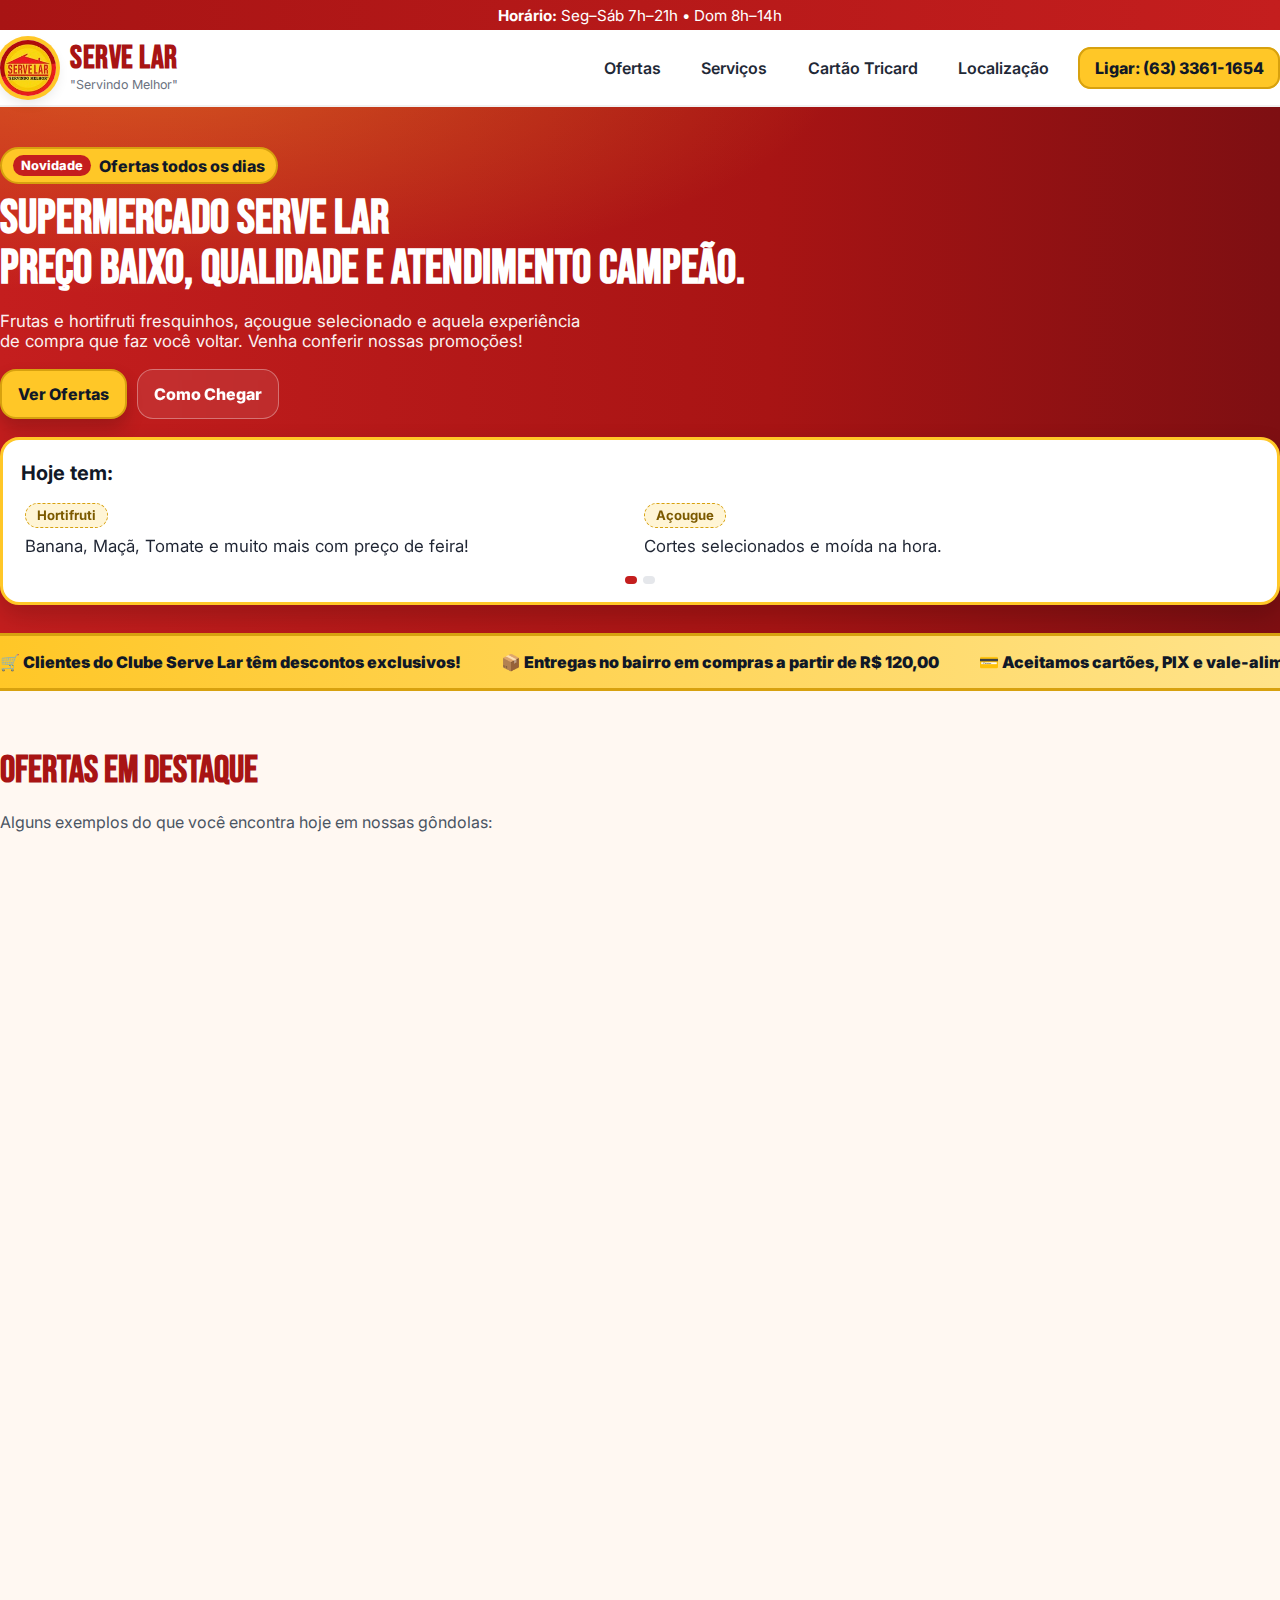
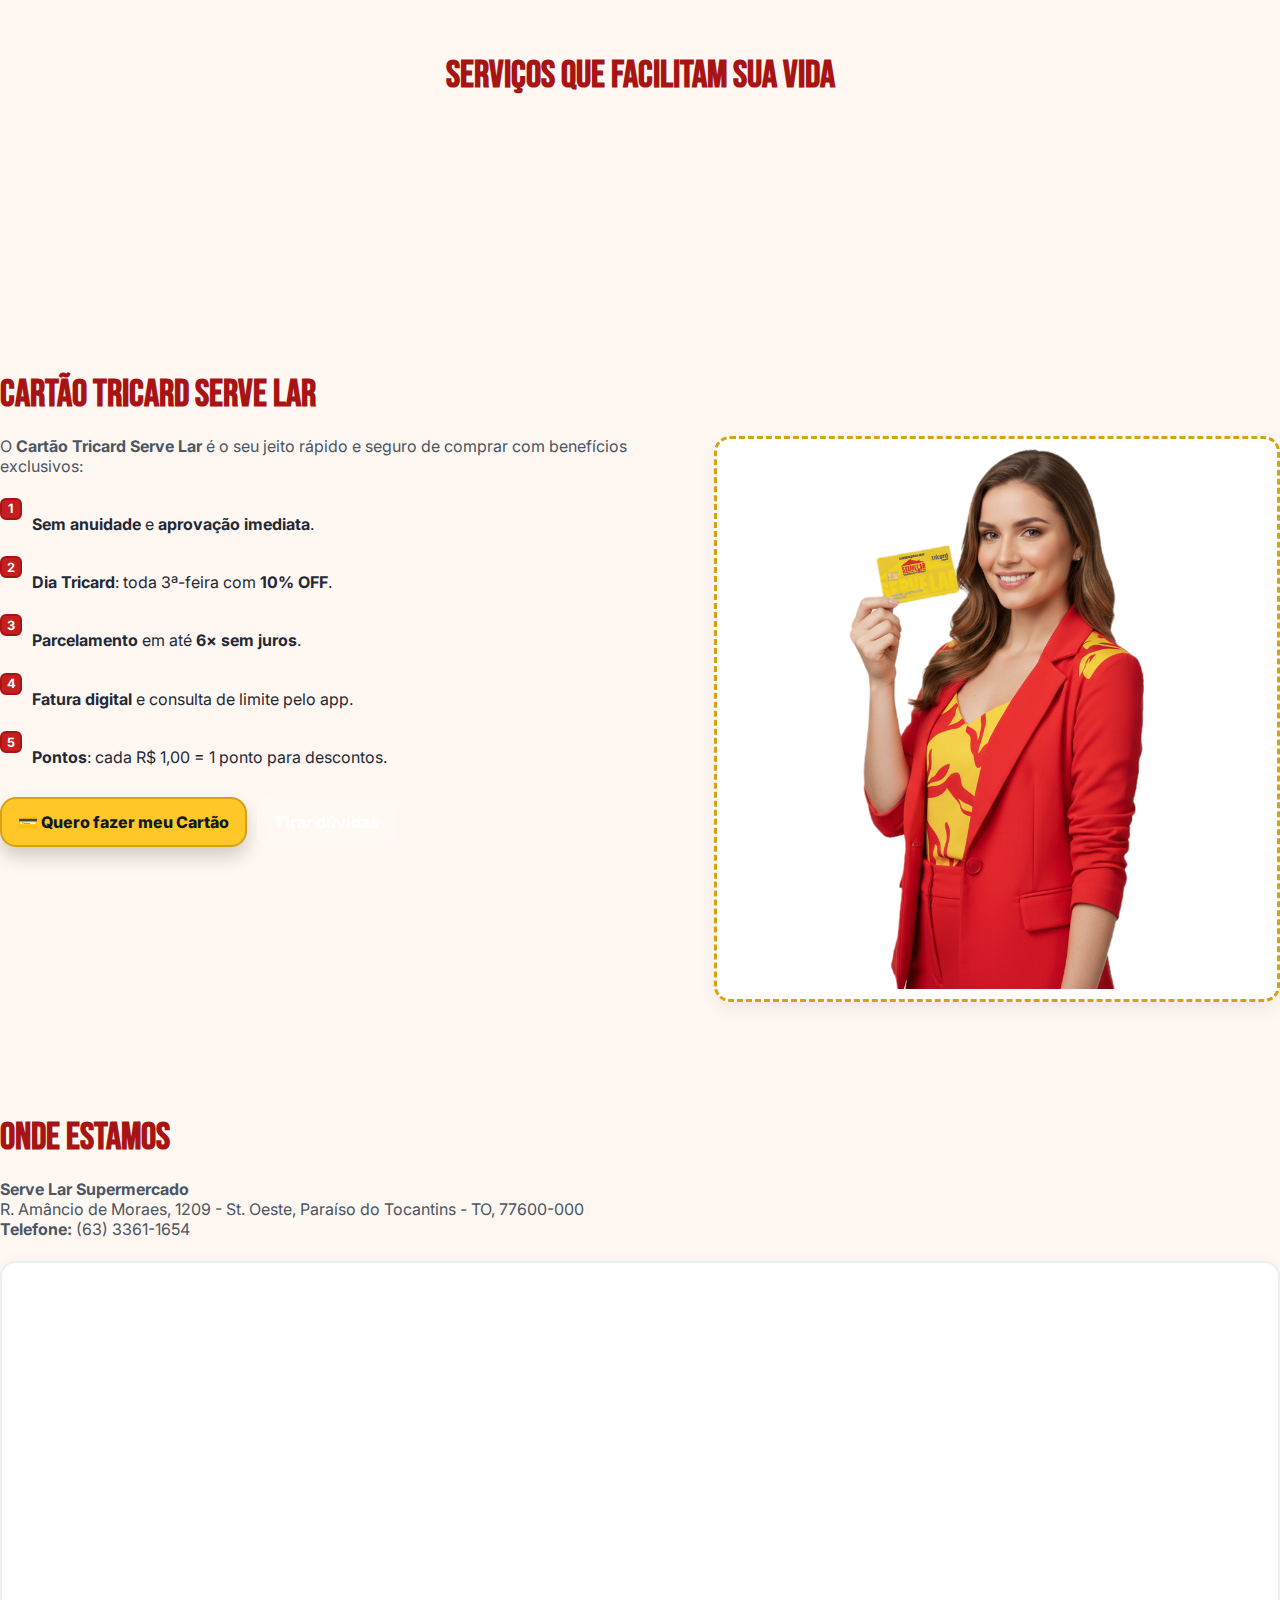
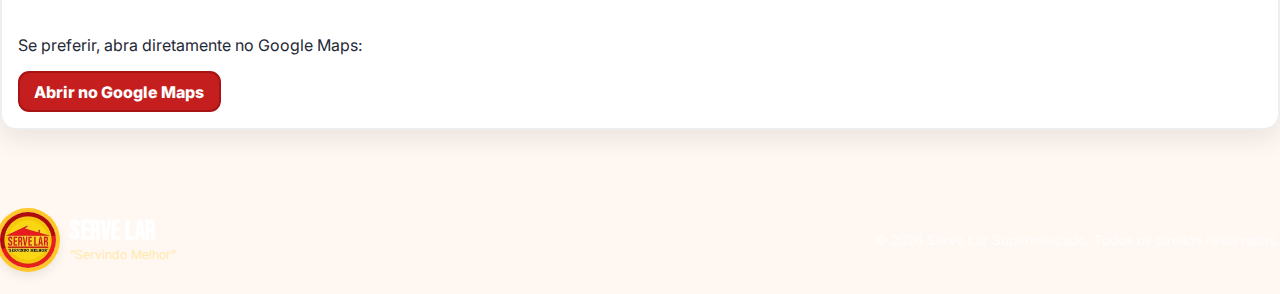
<file: index.html>
<!DOCTYPE html>
<html lang="pt-br">
<head>
  <meta charset="utf-8" />
<meta name="viewport" content="width=device-width, initial-scale=1, viewport-fit=cover">
  <title>Supermercado Serve Lar — Servindo Melhor</title>
  <meta name="description" content="Supermercado Serve Lar — ofertas fresquinhas, atendimento de qualidade e os melhores preços da cidade.">
  <meta name="theme-color" content="#C41E1E"/>

  <!-- Tipografia -->
  <link href="https://fonts.googleapis.com/css2?family=Bebas+Neue&family=Inter:wght@300;400;600;700&display=swap" rel="stylesheet">
  
  <!-- Estilos externos -->
  <link rel="stylesheet" href="style.css">
</head>
<body>

  <!-- TOPO -->
  <div class="topbar">
    <span><strong>Horário:</strong> Seg–Sáb 7h–21h • Dom 8h–14h</span>
  </div>

  <!-- CABEÇALHO -->
  <header>
    <div class="wrap row">
      <a class="brand" href="#inicio">
        <img src="logo.jpeg" alt="Logo Serve Lar">
        <div>
          <h1>SERVE LAR</h1>
          <small>"Servindo Melhor"</small>
        </div>
      </a>

      <nav>
        <button class="menu-btn" onclick="toggleMenu()">Menu ☰</button>
        <ul>
          <li><a href="#ofertas">Ofertas</a></li>
          <li><a href="#servicos">Serviços</a></li>
          <li><a href="#tricard">Cartão Tricard</a></li>
          <li><a href="#localizacao">Localização</a></li>
          <li><a class="cta-header" href="tel:+556333611654">Ligar: (63) 3361-1654</a></li>
        </ul>
      </nav>
    </div>
  </header>

  <!-- HERO -->
  <section class="hero" id="inicio">
    <div class="wrap hero-grid">
      <div>
        <div class="badge"><span>Novidade</span> Ofertas todos os dias</div>
        <h2>Supermercado Serve Lar <br>preço baixo, qualidade e atendimento campeão.</h2>
        <p>Frutas e hortifruti fresquinhos, açougue selecionado e aquela experiência de compra que faz você voltar. Venha conferir nossas promoções!</p>
        <div class="cta-group">
          <a class="btn btn-primary" href="#ofertas">Ver Ofertas</a>
          <a class="btn btn-ghost" href="#localizacao">Como Chegar</a>
        </div>
      </div>

      <aside class="hero-card">
        <h3>Hoje tem:</h3>

        <div class="carousel" id="todayCarousel" aria-label="Carrossel de ofertas do dia">
          <div class="slides">
            <div class="slide">
              <div class="tag">Hortifruti</div>
              <p>Banana, Maçã, Tomate e muito mais com preço de feira!</p>
            </div>
            <div class="slide">
              <div class="tag">Açougue</div>
              <p>Cortes selecionados e moída na hora.</p>
            </div>
            <div class="slide">
              <div class="tag">Padaria</div>
              <p>Pães quentinhos e bolos caseiros ao longo do dia.</p>
            </div>
            <div class="slide">
              <div class="tag">Bebidas</div>
              <p>As melhores marcas sempre geladas.</p>
            </div>
          </div>

          <!-- Controles -->
          <button class="nav prev" aria-label="Anterior">‹</button>
          <button class="nav next" aria-label="Próximo">›</button>
          <div class="dots" aria-hidden="true"></div>
        </div>
      </aside>
    </div>
  </section>

  <!-- FAIXA -->
  <div class="strip">
    <div class="wrap marquee">
      <div>🛒 Clientes do Clube Serve Lar têm descontos exclusivos!</div>
      <div>📦 Entregas no bairro em compras a partir de R$ 120,00</div>
      <div>💳 Aceitamos cartões, PIX e vale-alimentação</div>
    </div>
  </div>

  <!-- OFERTAS -->
  <section id="ofertas">
    <div class="wrap">
      <h2 class="section-title">Ofertas em destaque</h2>
      <p class="lead">Alguns exemplos do que você encontra hoje em nossas gôndolas:</p>

      <div class="cards">
        <div class="card">
          <img src="banana.jpg" alt="Bananas">
          <h4>Banana Nanica (kg)</h4>
          <div class="price">R$ 4,89</div>
          <span class="pill destaque">🔥 Oferta do Dia</span>
        </div>
        <div class="card">
          <img src="paofrancesfolhado.jpg" alt="Pão francês">
          <h4>Pão Francês (kg)</h4>
          <div class="price">R$ 13,90</div>
          <span class="pill destaque">🔥 Oferta do Dia</span>
        </div>
        <div class="card">
          <img src="acem.png" alt="Corte bovino">
          <h4>Acém Bovino (kg)</h4>
          <div class="price">R$ 26,90</div>
          <span class="pill destaque">🔥 Oferta do Dia</span>
        </div>
        <div class="card">
          <img src="cocacola.webp" alt="Refrigerante">
          <h4>Refrigerante 2L</h4>
          <div class="price">R$ 7,99</div>
          <span class="pill destaque">🔥 Oferta do Dia</span>
        </div>

        <div class="card">
          <img src="leite.jpg" alt="Leite">
          <h4>Leite Integral 1L</h4>
          <div class="price">R$ 4,49</div>
          <span class="pill destaque">🔥 Oferta do Dia</span>
        </div>
        <div class="card">
          <img src="ArrozCristal-5kg.webp" alt="Arroz">
          <h4>Arroz Tipo 1 (5kg)</h4>
          <div class="price">R$ 21,90</div>
          <span class="pill destaque">🔥 Oferta do Dia</span>
        </div>
        <div class="card">
          <img src="sabonete.png" alt="Sabonete">
          <h4>Sabonete Barra</h4>
          <div class="price">R$ 1,99</div>
          <span class="pill destaque">🔥 Oferta do Dia</span>
        </div>
        <div class="card">
          <img src="detergente_ype_500ml_637_1_3ad87948aa8eabe38f077fbdcaf191d9.webp" alt="Detergente">
          <h4>Detergente 500ml</h4>
          <div class="price">R$ 2,49</div>
          <span class="pill destaque">🔥 Oferta do Dia</span>
        </div>
      </div>
    </div>
  </section>

  <!-- SERVIÇOS -->
  <section id="servicos">
    <div class="wrap">
      <h2 class="section-title">Serviços que facilitam sua vida</h2>
      <div class="cards"> 
        <div class="card">
          <h3>Delivery no bairro</h3>
          <p>Comprou, chegou! Entregas rápidas para a região próxima ao mercado.</p>
        </div>
        <div class="card">
          <h3>Cartões & PIX</h3>
          <p>Pague como preferir: débito, crédito, vale-alimentação e PIX.</p>
        </div>
        <div class="card">
          <h3>Atendimento Campeão</h3>
          <p>Equipe pronta para ajudar, com a simpatia que é a cara do Serve Lar.</p>
        </div>
      </div>
    </div>
  </section>

  <!-- CARTÃO TRICARD -->
  <section id="tricard">
    <div class="wrap">
      <h2 class="section-title">Cartão Tricard Serve Lar</h2>
      <div class="tricard">
        <div>
          <p class="lead">
            O <b>Cartão Tricard Serve Lar</b> é o seu jeito rápido e seguro de comprar com benefícios exclusivos:
          </p>

          <div class="bullet"><b>1</b><p><strong>Sem anuidade</strong> e <strong>aprovação imediata</strong>.</p></div>
          <div class="bullet"><b>2</b><p><strong>Dia Tricard</strong>: toda 3ª-feira com <strong>10% OFF</strong>.</p></div>
          <div class="bullet"><b>3</b><p><strong>Parcelamento</strong> em até <strong>6× sem juros</strong>.</p></div>
          <div class="bullet"><b>4</b><p><strong>Fatura digital</strong> e consulta de limite pelo app.</p></div>
          <div class="bullet"><b>5</b><p><strong>Pontos</strong>: cada R$ 1,00 = 1 ponto para descontos.</p></div>

          <div class="cta-group" style="margin-top:14px">
            <a class="btn btn-primary" href="https://triban.co/FYORu" target="_blank" rel="noopener">
              💳 Quero fazer meu Cartão
            </a>
            <a class="btn btn-ghost" href="tel:+556333611654">Tirar dúvidas</a>
          </div>
        </div>

        <div class="photo-box">
          <img src="modelocartao.png" alt="Cartão Tricard Serve Lar">
        </div>
      </div>
    </div>
  </section>

  <!-- LOCALIZAÇÃO -->
  <section id="localizacao">
    <div class="wrap">
      <h2 class="section-title">Onde estamos</h2>
      <p class="lead">
        <b>Serve Lar Supermercado</b><br>
        R. Amâncio de Moraes, 1209 - St. Oeste, Paraíso do Tocantins - TO, 77600-000<br>
        <b>Telefone:</b> <a href="tel:+556333611654">(63) 3361-1654</a>
      </p>

      <div class="map">
        <iframe loading="lazy" allowfullscreen
          src="https://www.google.com/maps?q=R.+Amâncio+de+Moraes,+1209+-+St.+Oeste,+Paraíso+do+Tocantins+-+TO,+77600-000&output=embed">
        </iframe>
        <div class="address">
          <p>Se preferir, abra diretamente no Google Maps:</p>
          <a class="gmaps-btn" target="_blank" rel="noopener"
            href="https://www.google.com/maps?q=R.+Amâncio+de+Moraes,+1209+-+St.+Oeste,+Paraíso+do+Tocantins+-+TO,+77600-000">
            Abrir no Google Maps
          </a>
        </div>
      </div>
    </div>
  </section>

  <!-- RODAPÉ -->
  <footer>
    <div class="wrap foot">
      <div class="brand" style="padding:0">
        <img src="logo.jpeg" alt="Logo Serve Lar">
        <div>
          <h1 style="color:#fff;font-size:1.6rem">SERVE LAR</h1>
          <small style="color:#ffe9a6">“Servindo Melhor”</small>
        </div>
      </div>
      <small>© <span id="y"></span> Serve Lar Supermercado. Todos os direitos reservados.</small>
    </div>
  </footer>

  <script src="script.js"></script>
</body>
</html>
</file>
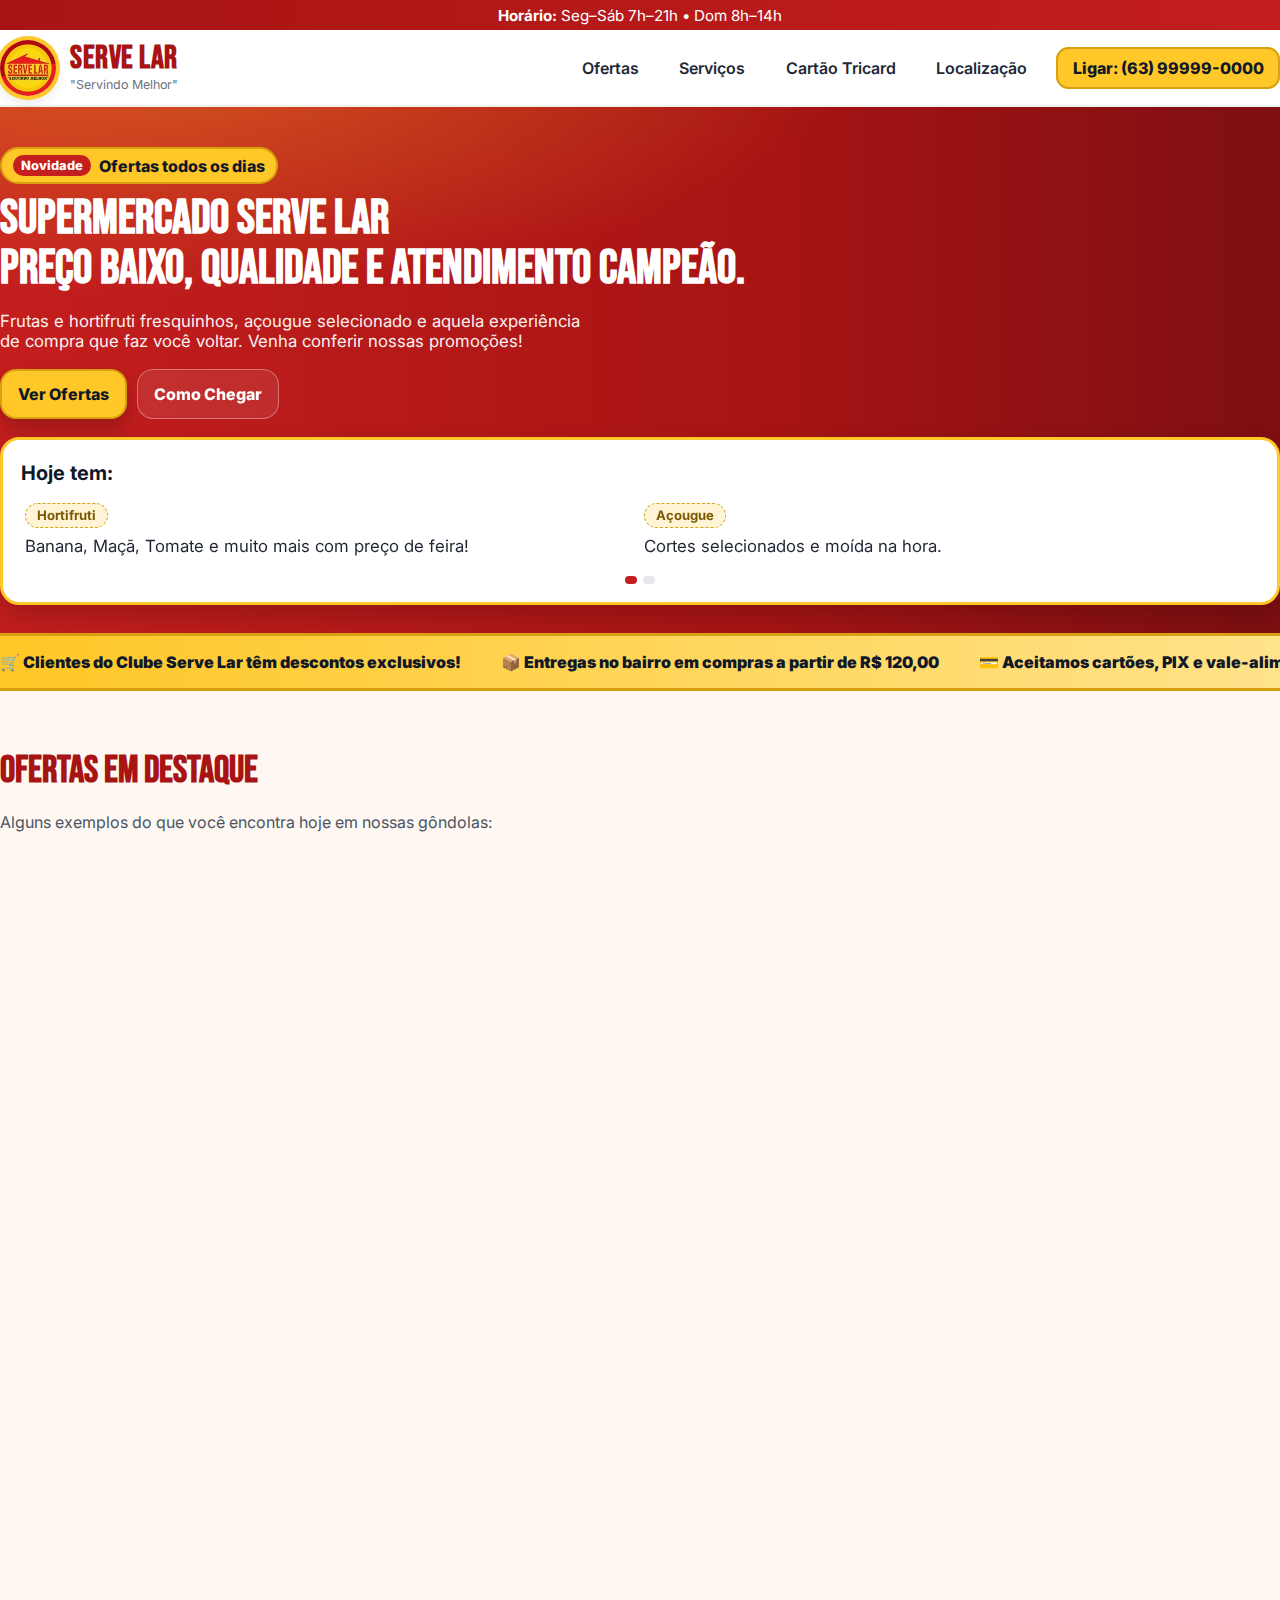
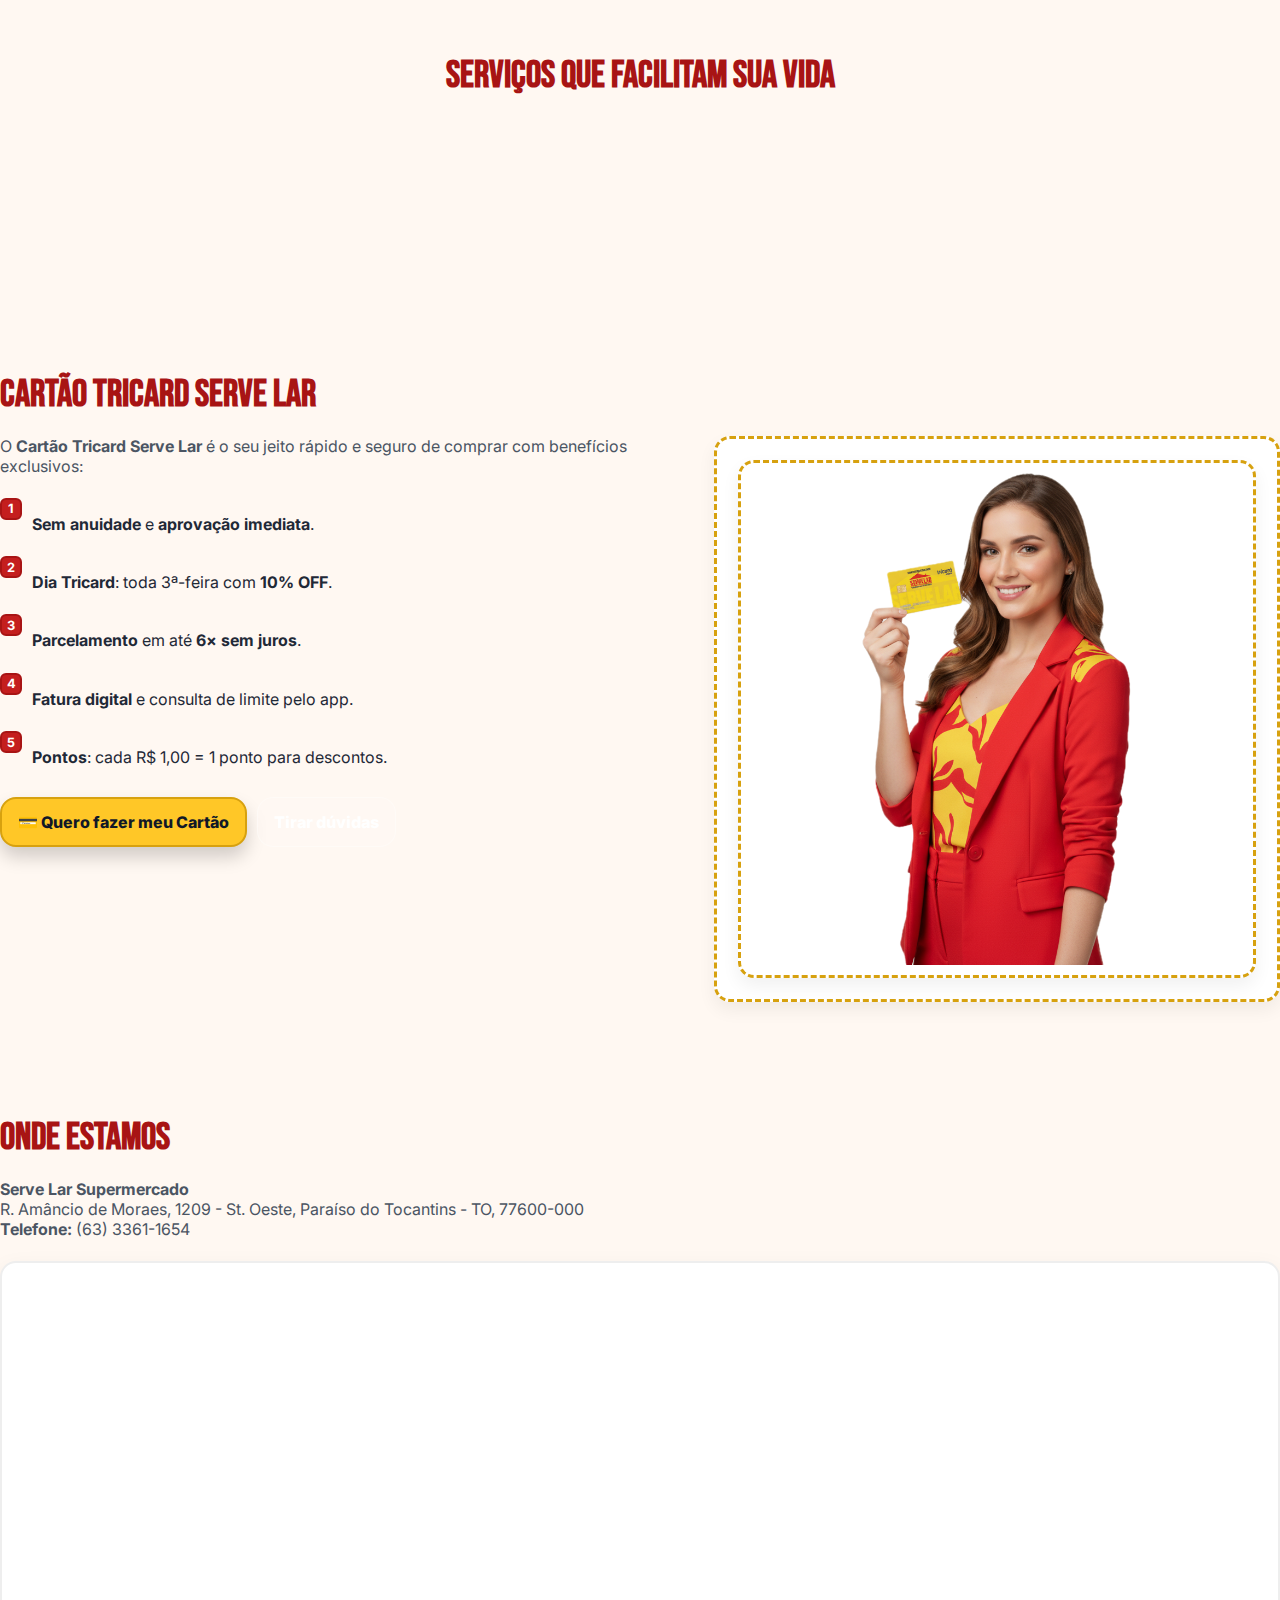
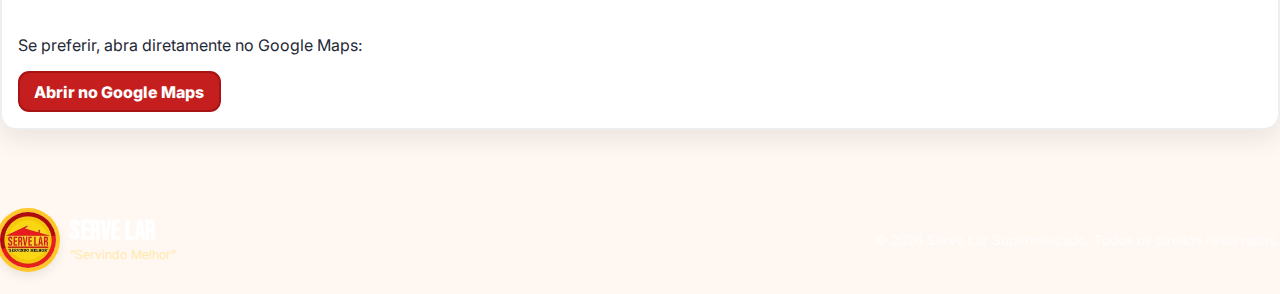
<file: serve-lar.html>
<!DOCTYPE html>
<html lang="pt-br">
<head>
  <meta charset="utf-8" />
  <meta name="viewport" content="width=device-width, initial-scale=1" />
  <title>  Supermercado Serve Lar — Servindo Melhor</title>
  <meta name="description" content="Supermercado Serve Lar — ofertas fresquinhas, atendimento de qualidade e os melhores preços da cidade.">
  <meta name="theme-color" content="#C41E1E"/>

  <!-- Tipografia -->
  <link href="https://fonts.googleapis.com/css2?family=Bebas+Neue&family=Inter:wght@300;400;600;700&display=swap" rel="stylesheet">
  
  <!-- Estilos externos -->
  <link rel="stylesheet" href="style.css">
</head>
<body>

  <div class="topbar">
    <span><strong>Horário:</strong> Seg–Sáb 7h–21h • Dom 8h–14h</span>
  </div>

  <header>
    <div class="wrap row">
      <a class="brand" href="#inicio">
        <img src="logo.jpeg" alt="Logo Serve Lar">
        <div>
          <h1>SERVE LAR</h1>
          <small>"Servindo Melhor"</small>
        </div>
      </a>

      <nav>
        <button class="menu-btn" onclick="toggleMenu()">Menu ☰</button>
        <ul>
          <li><a href="#ofertas">Ofertas</a></li>
          <li><a href="#servicos">Serviços</a></li>
          <li><a href="#tricard">Cartão Tricard</a></li>
          <li><a href="#localizacao">Localização</a></li>
          <li><a class="cta-header" href="tel:+5563999990000">Ligar: (63) 99999-0000</a></li>
        </ul>
      </nav>
    </div>
  </header>

  <section class="hero" id="inicio">
    <div class="wrap hero-grid">
      <div>
        <div class="badge"><span>Novidade</span> Ofertas todos os dias</div>
        <h2>Supermercado Serve Lar <br>preço baixo, qualidade e atendimento campeão.</h2>
        <p>Frutas e hortifruti fresquinhos, açougue selecionado e aquela experiência de compra que faz você voltar. Venha conferir nossas promoções!</p>
        <div class="cta-group">
          <a class="btn btn-primary" href="#ofertas">Ver Ofertas</a>
          <a class="btn btn-ghost" href="#localizacao">Como Chegar</a>
        </div>
      </div>

      <aside class="hero-card">
  <h3>Hoje tem:</h3>

  <div class="carousel" id="todayCarousel" aria-label="Carrossel de ofertas do dia">
    <div class="slides">
      <!-- Slide 1 -->
      <div class="slide">
        <div class="tag">Hortifruti</div>
        <p>Banana, Maçã, Tomate e muito mais com preço de feira!</p>
      </div>
      <!-- Slide 2 -->
      <div class="slide">
        <div class="tag">Açougue</div>
        <p>Cortes selecionados e moída na hora.</p>
      </div>
      <!-- Slide 3 -->
      <div class="slide">
        <div class="tag">Padaria</div>
        <p>Pães quentinhos e bolos caseiros ao longo do dia.</p>
      </div>
      <!-- Slide 4 -->
      <div class="slide">
        <div class="tag">Bebidas</div>
        <p>As melhores marcas sempre geladas.</p>
      </div>
    </div>

    <!-- Controles -->
    <button class="nav prev" aria-label="Anterior">‹</button>
    <button class="nav next" aria-label="Próximo">›</button>

    <!-- Paginação -->
    <div class="dots" aria-hidden="true"></div>
  </div>
</aside>

    </div>
  </section>

  <div class="strip">
    <div class="wrap marquee">
      <div>🛒 Clientes do Clube Serve Lar têm descontos exclusivos!</div>
      <div>📦 Entregas no bairro em compras a partir de R$ 120,00</div>
      <div>💳 Aceitamos cartões, PIX e vale-alimentação</div>
    </div>
  </div>

  <section <section id="ofertas">
  <div class="wrap">
    <h2 class="section-title">Ofertas em destaque</h2>
    <p class="lead">Alguns exemplos do que você encontra hoje em nossas gôndolas:</p>

    <!-- CONTÊINER ÚNICO DA GRADE -->
    <div class="cards">
      <!-- 1ª fileira -->
      <div class="card">
        <img src="banana.jpg" alt="Bananas">
        <h4>Banana Nanica (kg)</h4><div class="price">R$ 4,89</div><span class="pill destaque">🔥 Oferta do Dia</span>
      </div>
      <div class="card">
        <img src="paofrancesfolhado.jpg" alt="Pão francês">
        <h4>Pão Francês (kg)</h4><div class="price">R$ 13,90</div><span class="pill destaque">🔥 Oferta do Dia</span>
      </div>
      <div class="card">
        <img src="acem.png" alt="Corte bovino">
        <h4>Acém Bovino (kg)</h4><div class="price">R$ 26,90</div><span class="pill destaque">🔥 Oferta do Dia</span>
      </div>
      <div class="card">
        <img src="cocacola.webp" alt="Refrigerante">
        <h4>Refrigerante 2L</h4><div class="price">R$ 7,99</div><span class="pill destaque">🔥 Oferta do Dia</span>
      </div>

      <!-- 2ª fileira (dentro do MESMO .cards) -->
      <div class="card">
        <img src="leite.jpg" alt="Leite">
        <h4>Leite Integral 1L</h4><div class="price">R$ 4,49</div><span class="pill destaque">🔥 Oferta do Dia</span>
      </div>
      <div class="card">
        <img src="ArrozCristal-5kg.webp" alt="Arroz">
        <h4>Arroz Tipo 1 (5kg)</h4><div class="price">R$ 21,90</div><span class="pill destaque">🔥 Oferta do Dia</span>
      </div>
      <div class="card">
        <img src="sabonete.png" alt="Sabonete">
        <h4>Sabonete Barra</h4><div class="price">R$ 1,99</div><span class="pill destaque">🔥 Oferta do Dia</span>
      </div>
      <div class="card">
        <img src="detergente_ype_500ml_637_1_3ad87948aa8eabe38f077fbdcaf191d9.webp" alt="Detergente">
        <h4>Detergente 500ml</h4><div class="price">R$ 2,49</div><span class="pill destaque">🔥 Oferta do Dia</span>
      </div>
    </div>
  </div>
</section>

  </section>

  <section id="servicos">
    <div class="wrap">
      <h2 class="section-title">Serviços que facilitam sua vida</h2>
      <div class="cards" style="grid-template-columns:repeat(3,1fr)">
        <div class="card"><h3>Delivery no bairro</h3><p>Comprou, chegou! Entregas rápidas para a região próxima ao mercado.</p></div>
        <div class="card"><h3>Cartões & PIX</h3><p>Pague como preferir: débito, crédito, vale-alimentação e PIX.</p></div>
        <div class="card"><h3>Atendimento Campeão</h3><p>Equipe pronta para ajudar, com a simpatia que é a cara do Serve Lar.</p></div>
      </div>
    </div>
  </section>

  <section id="tricard">
    <div class="wrap">
      <h2 class="section-title">Cartão Tricard Serve Lar</h2>
      <div class="tricard">
        <div>
          <p class="lead">
            O <b>Cartão Tricard Serve Lar</b> é o seu jeito rápido e seguro de comprar com benefícios exclusivos:
          </p>

          <div class="bullet"><b>1</b><p><strong>Sem anuidade</strong> e <strong>aprovação imediata</strong>.</p></div>
          <div class="bullet"><b>2</b><p><strong>Dia Tricard</strong>: toda 3ª-feira com <strong>10% OFF</strong>.</p></div>
          <div class="bullet"><b>3</b><p><strong>Parcelamento</strong> em até <strong>6× sem juros</strong>.</p></div>
          <div class="bullet"><b>4</b><p><strong>Fatura digital</strong> e consulta de limite pelo app.</p></div>
          <div class="bullet"><b>5</b><p><strong>Pontos</strong>: cada R$ 1,00 = 1 ponto para descontos.</p></div>

          <div class="cta-group" style="margin-top:14px">
            <a class="btn btn-primary" href="https://triban.co/FYORu" target="_blank" rel="noopener">
  💳 Quero fazer meu Cartão
</a>

            <a class="btn btn-ghost" href="tel:+5563999990000">Tirar dúvidas</a>
          </div>
        </div>

        <div class="photo-box">
        <div class="photo-box">
  <img src="modelocartao.png" alt="Cartão Tricard Serve Lar">
</div>
        </div>
      </div>
    </div>
  </section>

  <section id="localizacao">
  <div class="wrap">
    <h2 class="section-title">Onde estamos</h2>
    <p class="lead">
      <b>Serve Lar Supermercado</b><br>
      R. Amâncio de Moraes, 1209 - St. Oeste, Paraíso do Tocantins - TO, 77600-000<br>
      <b>Telefone:</b> <a href="tel:+556333611654">(63) 3361-1654</a>
    </p>

    <div class="map">
      <iframe loading="lazy" allowfullscreen
        src="https://www.google.com/maps?q=R.+Amâncio+de+Moraes,+1209+-+St.+Oeste,+Paraíso+do+Tocantins+-+TO,+77600-000&output=embed">
      </iframe>
      <div class="address">
        <p>Se preferir, abra diretamente no Google Maps:</p>
        <a class="gmaps-btn" target="_blank" rel="noopener"
           href="https://www.google.com/maps?q=R.+Amâncio+de+Moraes,+1209+-+St.+Oeste,+Paraíso+do+Tocantins+-+TO,+77600-000">
          Abrir no Google Maps
        </a>
      </div>
    </div>
  </div>
</section>

  <footer>
    <div class="wrap foot">
      <div class="brand" style="padding:0">
        <img src="logo.jpeg" alt="Logo Serve Lar">
        <div>
          <h1 style="color:#fff;font-size:1.6rem">SERVE LAR</h1>
          <small style="color:#ffe9a6">“Servindo Melhor”</small>
        </div>
      </div>
      <small>© <span id="y"></span> Serve Lar Supermercado. Todos os direitos reservados.</small>
    </div>
  </footer>

  <script src="script.js"></script>
</body>
</html>
</file>
<file: style.css>
:root{
  --red-700:#C41E1E; 
  --red-800:#A81414; 
  --red-600:#D73333;
  --yellow:#FFC727; 
  --yellow-800:#D7A10F;
  --white:#ffffff; 
  --bg:#fff8f2; 
  --ink:#1f2937;
}

*{box-sizing:border-box}
html,body{
  margin:0;
  padding:0;
  background:var(--bg);
  color:var(--ink);
  font-family:Inter,system-ui,-apple-system,Segoe UI,Roboto,Arial,sans-serif;
}
img{max-width:100%;display:block}
a{color:inherit;text-decoration:none}

/* === Topo e cabeçalho === */
.topbar{
  background:linear-gradient(90deg,var(--red-800),var(--red-700));
  color:var(--white);
  font-size:.95rem;
  padding:.35rem .75rem;
  text-align:center;
}

header{
  background:var(--white);
  position:sticky;
  top:0;
  z-index:50;
  border-bottom:2px solid #f1f1f1;
}

.wrap{max-width:1120px;margin:0 auto;padding:0 20px}
.row{display:flex;align-items:center;justify-content:space-between;gap:16px}

.brand{display:flex;align-items:center;gap:14px;padding:.6rem 0}
.brand img{
  width:56px;
  height:56px;
  border-radius:50%;
  box-shadow:0 0 0 4px var(--yellow),0 6px 14px rgba(0,0,0,.12);
}
.brand h1{
  font-family:"Bebas Neue",sans-serif;
  letter-spacing:.5px;
  font-size:2rem;
  line-height:1;
  margin:0;
  color:var(--red-800);
}
.brand small{
  display:block;
  font-size:.78rem;
  color:#6b7280;
  margin-top:2px;
}

nav ul{display:flex;gap:18px;padding:0;margin:0;list-style:none}
nav a{font-weight:600;padding:.5rem .7rem;border-radius:.6rem}
nav a:hover{background:#f3f4f6}
.cta-header{
  background:var(--yellow);
  color:#111827;
  padding:.55rem .9rem;
  border-radius:.8rem;
  font-weight:800;
  border:2px solid var(--yellow-800);
}
.menu-btn{display:none}

/* === HERO === */
.hero{
  background:
    radial-gradient(1200px 400px at 10% -10%, rgba(255,199,39,.35), transparent 60%),
    linear-gradient(90deg,var(--red-700) 0%, var(--red-800) 60%, #7e0f12 100%);
  color:var(--white);
  padding:64px 0 48px;
}
.hero-grid{
  display:grid;
  grid-template-columns:1.2fr .8fr;
  gap:28px;
  align-items:center;
}
.badge{
  display:inline-flex;
  align-items:center;
  gap:10px;
  background:var(--yellow);
  color:#111827;
  border-radius:999px;
  padding:.35rem .7rem;
  font-weight:800;
  border:2px solid var(--yellow-800);
}
.badge span{
  background:var(--red-700);
  color:var(--white);
  padding:.2rem .5rem;
  border-radius:999px;
  font-size:.8rem;
}
.hero h2{
  font-family:"Bebas Neue",sans-serif;
  font-size:3.2rem;
  line-height:.95;
  margin:.6rem 0;
}
.hero p{max-width:54ch;font-size:1.05rem;opacity:.94}
.cta-group{display:flex;gap:12px;margin-top:18px;flex-wrap:wrap}
.btn{
  display:inline-flex;
  align-items:center;
  justify-content:center;
  gap:8px;
  padding:.9rem 1.1rem;
  border-radius:1rem;
  font-weight:800;
  border:none;
  cursor:pointer;
  transition:transform .06s ease, box-shadow .2s ease;
}
.btn:active{transform:translateY(1px)}
.btn-primary{
  background:var(--yellow);
  color:#111827;
  border:2px solid var(--yellow-800);
  box-shadow:0 10px 18px rgba(0,0,0,.18);
}
.btn-ghost{
  background:#ffffff15;
  color:var(--white);
  backdrop-filter:blur(4px);
  border:1.5px solid #ffffff55;
}

.hero-card{
  background:var(--white);
  color:#111827;
  border-radius:1.2rem;
  padding:18px;
  border:3px solid var(--yellow);
  box-shadow:0 12px 26px rgba(0,0,0,.18);
}
.hero-card h3{margin:.2rem 0 8px;font-size:1.25rem}
.grid-2{display:grid;grid-template-columns:1fr 1fr;gap:14px}
.tag{
  display:inline-block;
  background:#fff5d6;
  border:1.5px dashed var(--yellow-800);
  color:#7c5a00;
  padding:.25rem .5rem;
  border-radius:.6rem;
  font-size:.82rem;
  font-weight:700;
}

/* === Estrutura geral === */
section{padding:56px 0}
h2.section-title{
  font-family:"Bebas Neue",sans-serif;
  font-size:2.4rem;
  color:var(--red-800);
  margin:0 0 18px;
}
.lead{color:#4b5563;margin:0 0 22px}

/* === Cards de ofertas e serviços === */
.cards{
  display:grid;
  grid-template-columns:repeat(4,minmax(0,1fr));
  gap:16px;
}
.card{
  background:var(--white);
  border-radius:1rem;
  border:1.5px solid #f1f1f1;
  padding:14px;
  transition:transform .05s ease, box-shadow .2s ease;
}
.card:hover{
  transform:translateY(-2px);
  box-shadow:0 8px 18px rgba(0,0,0,.08);
}
.price{font-weight:800;color:var(--red-700);font-size:1.1rem}
.pill{
  display:inline-block;
  padding:.2rem .55rem;
  border-radius:999px;
  background:#ffe9a6;
  color:#7a5300;
  font-weight:800;
  font-size:.75rem;
  border:1.5px solid #e7c252;
}

/* === Faixa de rolagem === */
.strip{
  background:linear-gradient(90deg,var(--yellow),#ffe38a);
  border-block:3px solid var(--yellow-800);
  padding:10px 0;
}
.strip .marquee{
  display:flex;
  gap:40px;
  white-space:nowrap;
  overflow:auto;
  padding:6px 0;
  font-weight:900;
  color:#111827;
}

/* === Mapa e localização === */
.map{
  background:var(--white);
  border-radius:1rem;
  border:2px solid #eee;
  overflow:hidden;
  box-shadow:0 10px 24px rgba(0,0,0,.08);
}
.map iframe{width:100%;height:340px;border:0}
.address{padding:16px}
.address b{color:var(--red-800)}
.gmaps-btn{
  display:inline-block;
  background:var(--red-700);
  color:#fff;
  padding:.55rem .9rem;
  border-radius:.7rem;
  font-weight:800;
  border:2px solid var(--red-800);
}

/* === Seção Tricard === */
.tricard{
  display:grid;
  grid-template-columns:1.1fr .9fr;
  gap:22px;
  align-items:start;
}
.bullet{
  display:flex;
  gap:10px;
  align-items:flex-start;
  margin:.4rem 0;
}
.bullet b{
  background:var(--red-700);
  color:#fff;
  min-width:22px;
  height:22px;
  display:inline-flex;
  align-items:center;
  justify-content:center;
  border-radius:6px;
  border:2px solid var(--red-800);
  font-size:.8rem;
}
.photo-box{
  background:#fff; 
  border:3px dashed var(--yellow-800); 
  border-radius:1rem; 
  padding:10px;
  display:flex;
  align-items:center;
  justify-content:center;
  aspect-ratio:1/1;
  box-shadow:0 8px 18px rgba(0,0,0,.06);
}
.photo-box span{
  color:#7a5300;
  text-align:center;
  font-weight:800;
}
.photo-box img{
  width:100%;
  height:100%;
  object-fit:contain;
  border-radius:.7rem;
}

/* === Rodapé === */
footer{
  background:#ffff(90deg,var(--red-800),var(--red-700));
  color:var(--white);
  padding:26px 0;
  margin-top:38px;
}
.foot{
  display:flex;
  align-items:center;
  justify-content:space-between;
  gap:16px;
  flex-wrap:wrap;
}
.foot small{opacity:.9}

/* === Responsividade === */
@media (max-width:980px){
  .hero-grid{grid-template-columns:1fr}
  .cards{grid-template-columns:repeat(2,1fr)}
  .tricard{grid-template-columns:1fr}
}
@media (max-width:720px){
  nav ul{display:none}
  .menu-btn{
    display:inline-flex;
    align-items:center;
    gap:6px;
    background:#f3f4f6;
    border:1px solid #e5e7eb;
    padding:.45rem .7rem;
    border-radius:.6rem;
    font-weight:700;
  }
  .cards{grid-template-columns:1fr}
}
/* ===== Carousel (Hoje tem) ===== */
.carousel{
  position:relative;
  overflow:hidden;
  border-radius:.9rem;
}
.carousel .slides{
  display:flex;
  transition:transform .45s ease;
  will-change:transform;
}
.carousel .slide{
  min-width:100%;
  padding:10px 4px;
}

/* Texto dentro de cada slide */
.carousel .slide p{margin:.5rem 0 0;color:#111827}

/* Botões de navegação */
.carousel .nav{
  position:absolute;top:50%;transform:translateY(-50%);
  width:36px;height:36px;border-radius:999px;border:2px solid var(--yellow-800);
  background:var(--yellow);color:#111827;font-weight:900;cursor:pointer;
  display:grid;place-items:center;opacity:.95;
}
.carousel .nav:hover{filter:brightness(.95)}
.carousel .prev{left:6px}
.carousel .next{right:6px}

/* Bolinhas (paginação) */
.carousel .dots{
  display:flex;gap:6px;justify-content:center;margin-top:10px;
}
.carousel .dots button{
  width:8px;height:8px;border-radius:999px;border:0;background:#e5e7eb;cursor:pointer;
}
.carousel .dots button.active{background:var(--red-700)}
.carousel:focus-within .nav{outline:none}

/* Mostra 2 slides por vez em telas >= 900px (efeito “duas colunas”) */
@media (min-width:900px){
  .carousel .slide{min-width:50%}
}
.carousel .nav {
  display: none !important;
}
/* ===== Animação de entrada ao rolar (fade-up) ===== */
.card{
  /* já tem seus estilos; vamos só acrescentar: */
  opacity: 0;
  transform: translateY(14px);
  transition:
    opacity .6s ease,
    transform .6s ease,
    box-shadow .2s ease,    /* já existia */
    translate .2s ease;     /* compatível com seu hover */
}

/* quando visível na tela */
.card.in-view{
  opacity: 1;
  transform: translateY(0);
}

/* efeito de hover um tico mais premium */
.card:hover{
  transform: translateY(-3px);
  box-shadow: 0 10px 22px rgba(0,0,0,.10);
}

/* stagger (atrasos em sequência) */
.cards .card:nth-child(1){ transition-delay:.00s; }
.cards .card:nth-child(2){ transition-delay:.05s; }
.cards .card:nth-child(3){ transition-delay:.10s; }
.cards .card:nth-child(4){ transition-delay:.15s; }
.cards .card:nth-child(5){ transition-delay:.00s; }
.cards .card:nth-child(6){ transition-delay:.05s; }
.cards .card:nth-child(7){ transition-delay:.10s; }
.cards .card:nth-child(8){ transition-delay:.15s; }
/* Todos os cards terão a mesma altura visual */
.cards {
  display: grid;
  grid-template-columns: repeat(4, minmax(0, 1fr));
  gap: 16px;
  align-items: stretch; /* faz todos esticarem */
}

/* Mantém o layout interno flexível */
.card {
  display: flex;
  flex-direction: column;
  justify-content: space-between; /* distribui conteúdo interno */
  height: 100%; /* garante altura uniforme */
}

/* Ajusta imagem pra proporção fixa */
.card img {
  width: 100%;
  height: 200px;  /* altura padronizada da imagem */
  object-fit: cover;
  border-radius: .6rem;
}
@media (max-width: 980px){ .cards{ grid-template-columns: repeat(2, 1fr); } }
@media (max-width: 620px){ .cards{ grid-template-columns: 1fr; } }
/* ===== Mobile menu dropdown ===== */
@media (max-width: 720px){
  header .row{ align-items: center; }
  nav{ position: relative; }

  /* Escondido por padrão no mobile */
  nav ul{
    display: none;
    position: absolute;
    top: 100%;       /* abaixo do header */
    left: 0;
    right: 0;
    flex-direction: column;
    gap: 6px;
    padding: 10px 12px;
    background: #fff;
    border: 1px solid #e5e7eb;
    border-radius: .8rem;
    box-shadow: 0 12px 24px rgba(0,0,0,.12);
    z-index: 100;    /* fica por cima da logo/hero */
  }

  /* Quando aberto */
  nav ul.open{ display: flex; }

  /* Links mais “tocáveis” */
  nav a{ 
    padding: 12px 8px;
    display: block;
  }
  /* Botão de ligar ocupa linha própria */
  nav a.cta-header{
    text-align: center;
    border-radius: .7rem;
  }

  /* Botão sanduíche */
  .menu-btn{
    display:inline-flex;
    align-items:center;
    gap:6px;
    background:#fff;
    border:1px solid #e5e7eb;
    padding:.45rem .7rem;
    border-radius:.6rem;
    font-weight:700;
    position: relative;
    z-index: 101; /* acima do dropdown */
  }
}
/* ===== Mobile menu dropdown corrigido ===== */
@media (max-width: 720px){
  header .row{ align-items:center; }
  nav{ position:relative; }

  /* escondido por padrão */
  nav ul{
    display:none;
    position:absolute;
    top: calc(100% + 8px);    /* um respiro abaixo do header */
    right: 0;                 /* alinha ao lado direito */
    left: auto;
    width: min(92vw, 340px);  /* largura confortável no mobile */
    flex-direction: column;
    gap: 0;
    padding: 8px;
    background:#fff;
    border:1px solid #e5e7eb;
    border-radius: 16px;
    box-shadow: 0 16px 32px rgba(0,0,0,.18);
    z-index: 1000;
    overflow:hidden;          /* arredondado certinho */
  }

  /* quando aberto */
  nav ul.open{ display:flex; }

  /* cada link ocupa a linha inteira, com separador sutil */
  nav li{ list-style:none; }
  nav a{
    display:block;
    padding: 12px 14px;
    color:#111827;
    border-radius: 10px;      /* cantos suaves */
  }
  nav a:not(.cta-header){     /* separador só nos links comuns */
    border-bottom: 1px solid #f1f5f9;
  }
  nav li:last-child a:not(.cta-header){
    border-bottom: none;
  }

  /* botão LIGAR vira CTA de largura total */
  nav a.cta-header{
    display:block;
    width:100%;
    margin-top: 6px;
    text-align:center;
    border-radius:12px;
  }

  /* botão sanduíche acima do dropdown */
  .menu-btn{
    display:inline-flex;
    align-items:center;
    gap:6px;
    background:#fff;
    border:1px solid #e5e7eb;
    padding:.45rem .7rem;
    border-radius:.6rem;
    font-weight:700;
    position: relative;
    z-index: 1001;
  }

  /* evita que o conteúdo de trás interfira no toque/scroll quando aberto */
  body.no-scroll{
    overflow:hidden;
    height:100vh;
  }
}
/* ===== BASE MOBILE / PREVENÇÃO ===== */
html { -webkit-text-size-adjust: 100%; }
body { overflow-x: hidden; }                 /* evita rolagem lateral acidental */
img, iframe { max-width: 100%; height: auto; display: block; }

/* ===== TIPOGRAFIA E ESPAÇAMENTO DO HERO ===== */
.hero { padding: 40px 0 28px; }
.wrap { padding: 0 16px; }                   /* respiro lateral menor no mobile */
.hero-grid { grid-template-columns: 1fr; gap: 18px; }
.hero h2{
  font-size: clamp(1.9rem, 8vw, 3rem);       /* escala fluida */
  line-height: 1.05;
  word-break: break-word;
  text-wrap: balance;                        /* quebra mais bonita */
}
.hero p{ font-size: clamp(.95rem, 3.2vw, 1.05rem); }
.badge{ flex-wrap: wrap; gap: 8px; }
.cta-group{ gap: 10px; }
.btn{ padding: .8rem 1rem; }

/* cartão lateral do hero abaixo do texto */
@media (max-width: 720px){
  .hero-card{ margin-top: 6px; }
}

/* ===== CARROSSEL "HOJE TEM" ===== */
@media (max-width: 720px){
  .carousel{ overflow: hidden; }
  .carousel .slide{ min-width: 100%; padding: 10px 8px; }
  .carousel .slide p{ font-size: .96rem; }
  .carousel .dots{ margin-top: 6px; }
  .carousel .nav{ display:none !important; }   /* se ainda aparecerem setas, esconde */
}

/* ===== TAGS/SELINHOS ===== */

/* ===== GRADE DE OFERTAS (fluida e consistente) ===== */
.cards{
  display: grid;
  grid-template-columns: repeat(auto-fit, minmax(220px, 1fr)); /* 1–2 col no mobile */
  gap: 16px;
  align-items: stretch;
}
.card{
  display:flex; flex-direction:column; justify-content:space-between; height:100%;
}
.card img{
  width:100%;
  aspect-ratio: 4 / 3;        /* todas com mesma proporção */
  object-fit: cover;
  border-radius: .6rem;
}
@media (max-width: 380px){
  .cards{ gap:12px; }
  .card img{ aspect-ratio: 1 / 1; }   /* muito estreito → quadrado */
}

/* ===== MENU MOBILE (dropdown estável) ===== */
@media (max-width: 720px){
  nav{ position: relative; }
  nav ul{
    display:none;
    position:absolute;
    top: calc(100% + 8px);
    right: 0;
    width: min(92vw, 340px);
    flex-direction: column;
    background:#fff;
    border:1px solid #e5e7eb;
    border-radius: 16px;
    box-shadow: 0 16px 32px rgba(0,0,0,.18);
    padding: 8px;
    z-index: 1000;
    overflow:hidden;
  }
  nav ul.open{ display:flex; }
  nav li{ list-style:none; }
  nav a{ display:block; padding:12px 14px; color:#111827; }
  nav a:not(.cta-header){ border-bottom:1px solid #f1f5f9; }
  nav li:last-child a:not(.cta-header){ border-bottom:none; }
  nav a.cta-header{ text-align:center; border-radius:12px; margin-top:6px; }
  .menu-btn{ display:inline-flex; z-index:1001; }
  body.no-scroll{ overflow:hidden; height:100vh; }   /* bloqueia scroll atrás do menu */
}
/* ===== Pill sem corte de ícone no mobile ===== */
.pill{
  display: inline-flex;            /* evita corte de topo/baixo do emoji */
  align-items: center;             /* centraliza verticalmente */
  gap: 6px;
  padding: .32rem .68rem;          /* dá “respiro” vertical */
  border-radius: 999px;
  background: #ffd84c;
  border: 1.5px solid #e7c252;
  color: #4b3b00;
  font-weight: 800;
  font-size: .84rem;
  line-height: 1;                  /* remove altura exagerada de linha */
  white-space: nowrap;             /* não quebra no meio */
  overflow: visible;               /* garante que nada seja clipado */
}

/* Se você usa variantes como .pill.destaque/.animado, elas herdam daqui.
   Se tiver ::before com ícone, normalize também: */
.pill::before{
  display: inline-block;
  line-height: 1;                  /* evita corte do pseudo-elemento */
  transform: translateY(0);        /* neutraliza desalinhamentos */
}

/* Em telas muito estreitas, só um ajuste de escala opcional: */
@media (max-width: 380px){
  .pill{ font-size: .8rem; padding: .28rem .6rem; }
}
/* ===== Imagens dos cards SEM corte no mobile ===== */
@media (max-width: 720px){
  .card img{
    width: 100%;
    height: auto;          /* libera a altura */
    aspect-ratio: auto;    /* cancela o ratio fixo */
    object-fit: contain;   /* mostra a imagem inteira, sem recortar */
    object-position: center;
    background: #fff;      /* “letterbox” discreto nas verticais */
    padding: 6px;          /* opcional: respiro ao redor da imagem */
    border-radius: .6rem;
  }

}
/* ===== RESET SAFE PARA MOBILE ===== */
html, body { width:100%; overflow-x:hidden; }       /* corta qualquer vazamento lateral */
img, iframe, video { max-width:100%; height:auto; display:block; }
* { box-sizing: border-box; }

/* container principal com largura fluida real */
.wrap{
  width:100%;
  max-width:1120px;
  margin:0 auto;
  padding-inline:16px;            /* respiro nas laterais no mobile */
}

/* evita usos de 100vw que criam barra horizontal no iOS/Android */
[class*="full"], [class*="vw"] { max-width:100%; }

/* ===== HERO ===== */
@media (max-width: 720px){
  .hero{ padding:40px 0 28px; }
  .hero-grid{ grid-template-columns:1fr; gap:18px; }
  .hero h2{
    font-size: clamp(1.9rem, 8vw, 3rem);
    line-height:1.05;
    word-break: break-word;
    text-wrap: balance;
  }
  /* garante que o cartão do hero não estoure lateral */
  .hero-card{ margin-inline:0; }
}

/* ===== CARROSSEL (nada de overflow lateral) ===== */
@media (max-width: 720px){
  .carousel{ overflow:hidden; }
  .carousel .slides{ will-change: transform; }
  .carousel .slide{ min-width:100%; padding:10px 8px; } /* sem padding grande que empurra */
  .carousel .nav{ display:none !important; }            /* setas fora do mobile */
}

/* ===== MARQUEE/FAIXA ===== */
.strip{ width:100%; }
.strip .marquee{
  width:100%;
  overflow-x:auto;
  -webkit-overflow-scrolling: touch;
  padding-inline:16px;             /* evita “colar” na borda da viewport */
}

/* ===== CARDS/OFERTAS FLUÍDOS ===== */
.cards{
  display:grid;
  grid-template-columns: repeat(auto-fit, minmax(220px, 1fr));
  gap:16px;
  align-items: stretch;
}
.card{ display:flex; flex-direction:column; justify-content:space-between; height:100%; }
.card img{
  width:100%;
  /* se ainda estiver cortando, troque por contain (ver bloco seguinte) */
  aspect-ratio: 4 / 3;
  object-fit: cover;
  border-radius:.6rem;
}

/* se suas imagens verticais/longas seguem “cortando”, use este perfil móvel: */
@media (max-width:720px){
  .card img{
    aspect-ratio: auto;
    object-fit: contain;           /* mostra a imagem inteira */
    background:#fff;
    padding:6px;                   /* “respiro” (opcional) */
  }
}

/* ===== MENU SANDUÍCHE — DROPDOWN ESTÁVEL ===== */
@media (max-width: 720px){
  nav{ position:relative; }
  nav ul{
    display:none;
    position:absolute;
    top: calc(100% + 8px);
    right: 0; left:auto;
    width: min(92vw, 340px);
    flex-direction: column;
    padding:8px;
    background:#fff;
    border:1px solid #e5e7eb;
    border-radius:16px;
    box-shadow:0 16px 32px rgba(0,0,0,.18);
    z-index:1000;
    overflow:hidden;               /* impede “vazar” canto arredondado */
  }
  nav ul.open{ display:flex; }
  nav a{ display:block; padding:12px 14px; color:#111827; }
  nav a:not(.cta-header){ border-bottom:1px solid #f1f5f9; }
  nav li:last-child a:not(.cta-header){ border-bottom:none; }
  nav a.cta-header{ text-align:center; border-radius:12px; margin-top:6px; }
  .menu-btn{ display:inline-flex; z-index:1001; }
  body.no-scroll{ overflow:hidden; height:100vh; }      /* trava o fundo quando menu aberto */
}

/* ===== SELINHOS / PILLS (sem esticar e sem corte) ===== */
.tag, .pill{
  display:inline-flex;
  align-items:center;
  gap:6px;
  padding:.32rem .68rem;
  border-radius:999px;
  white-space:nowrap;
  width:auto;
  line-height:1;
}
/* ===== HERO: impedir corte no mobile ===== */
@media (max-width: 720px){
  /* o hero não pode recortar nada */
  .hero{ 
    overflow: visible;             /* libera o conteúdo */
    padding: 40px 0 28px;          /* respiro padrão */
  }

  /* garante largura total e respiro lateral dentro do hero */
  .hero .wrap{
    width: 100%;
    padding-inline: 16px;          /* 16px de cada lado */
  }

  /* grade em 1 coluna e sem corte lateral */
  .hero-grid{
    grid-template-columns: 1fr;
    gap: 18px;
    overflow: visible;
  }

  /* título grande sem estourar a largura */
  .hero h2{
    max-width: 100%;
    font-size: clamp(2rem, 8.6vw, 3rem);  /* escala fluida */
    line-height: 1.05;
    word-break: break-word;
    overflow-wrap: anywhere;
    margin-right: 0;                       /* evita “encostar” */
  }

  /* badge e textos nunca passam da tela */
  .badge{ max-width: 100%; }
  .hero p{ max-width: 100%; }
}
/* ===== SEÇÃO DE SERVIÇOS — layout simétrico e texto justificado ===== */
#servicos{
  padding: 50px 0;
}

#servicos .section-title{
  text-align: center;                     /* título centralizado */
  font-size: clamp(1.8rem, 5vw, 2.4rem);  /* tamanho fluido */
  margin-bottom: 28px;
  line-height: 1.1;
}

#servicos .cards{
  display: grid;
  grid-template-columns: repeat(auto-fit, minmax(220px, 1fr));
  gap: 18px;
  justify-items: stretch;
  align-items: stretch;                   /* garante altura uniforme */
}

#servicos .card{
  background: #fff;
  border: 1.5px solid #f0f0f0;
  border-radius: 1rem;
  box-shadow: 0 4px 10px rgba(0,0,0,.05);
  padding: 20px 16px;
  display: flex;
  flex-direction: column;
  justify-content: space-between;
  height: 100%;
  text-align: justify;                    /* texto justificado */
}

#servicos .card h3{
  font-size: 1.2rem;
  margin-bottom: 10px;
  color: #111827;
  text-align: center;                     /* título centralizado */
  line-height: 1.2;
}

#servicos .card p{
  font-size: .95rem;
  line-height: 1.5;
  color: #374151;
  margin: 0;
  text-align: justify;
}

/* ===== MOBILE: deixa com respiro e simetria visual ===== */
@media (max-width: 720px){
  #servicos .cards{
    grid-template-columns: 1fr;           /* uma por linha */
    gap: 14px;
  }

  #servicos .card{
    padding: 18px 14px;
    margin-inline: auto;
    width: 92%;                           /* um pequeno recuo lateral */
    max-width: 380px;
  }

  #servicos .card h3{
    font-size: 1.15rem;
  }

  #servicos .card p{
    font-size: .94rem;
    text-align: justify;
  }
}
/* ===== Full-bleed no mobile: HERO e STRIP ocupam 100% da tela ===== */
@media (max-width: 720px){
  /* Faz o fundo do hero ir de borda a borda */
  .hero{
    margin-left: calc(50% - 50vw);
    margin-right: calc(50% - 50vw);
    width: 100vw;                /* largura exata da viewport */
    border-radius: 0;            /* evita “corte” nos cantos */
    overflow-x: clip;            /* sem scroll lateral */
    position: relative;
    z-index: 1;                  /* fica acima da strip */
    padding: 40px 0 28px;        /* respiro interno */
  }

  /* Mantém o conteúdo do hero com respiro */
  .hero .wrap{ padding-inline:16px; }

  /* Full-bleed também na faixa amarela */
  .strip{
    margin-left: calc(50% - 50vw);
    margin-right: calc(50% - 50vw);
    width: 100vw;
    border-left: 0;
    border-right: 0;
    position: relative;
    z-index: 0;
    overflow-x: clip;
  }

  /* Evita que o conteúdo interno force mais que a tela */
  .strip .marquee{
    padding-inline:16px;
    overflow-x:auto;                    /* rolagem só dentro da faixa */
    -webkit-overflow-scrolling: touch;
    scrollbar-width: none;
  }
  .strip .marquee::-webkit-scrollbar{ display:none; }

  /* Garantias extras do título e do badge para não “passarem” da tela */
  .hero h2{
    font-size: clamp(2rem, 8.6vw, 3rem);
    line-height: 1.05;
    word-break: break-word;
    overflow-wrap: anywhere;
    max-width: 100%;
  }
  .badge, .hero p{ max-width: 100%; }
}
/* ===== Serviços no MOBILE: 1 por linha + texto justificado ===== */
@media (max-width: 720px){
  /* grade vira uma coluna */
  #servicos .cards{
    display: grid;
    grid-template-columns: 1fr;   /* uma embaixo da outra */
    gap: 14px;
  }

  /* cartão preenche a largura e tem respiro interno */
  #servicos .card{
    width: 100%;
    padding: 18px 14px;
    border-radius: 14px;
    text-align: justify;          /* justifica por padrão */
    display: flex;
    flex-direction: column;
    min-height: unset;            /* evita alturas forçadas */
  }

  /* título legível e sem quebra feia */
  #servicos .card h3{
    text-align: left;
    margin: 0 0 8px;
    font-size: 1.15rem;
    line-height: 1.25;
    word-break: break-word;
    text-wrap: balance;
  }

  /* parágrafos justificados e sem corte de palavras */
  #servicos .card p{
    margin: 0;
    font-size: .95rem;
    line-height: 1.55;
    text-align: justify;
    hyphens: auto;                /* hifeniza quando possível */
    overflow-wrap: anywhere;      /* quebra palavras longas */
  }
}
/* ===== Neutraliza o patch do S23 Ultra ===== */
html, body {
  overflow-x: visible !important;
  width: auto !important;
}

.wrap {
  max-width: none !important;
  padding-inline: 0 !important;
}

.hero, .strip, header, footer, section {
  max-width: none !important;
  width: 100% !important;
  margin: 0 auto !important;
  overflow-x: visible !important;
}
/* ===== CORREÇÃO FINAL DE MOBILE ===== */

/* 1️⃣  Impede cortes e mantém o hero visível */
@media (max-width: 900px) {
  html, body {
    overflow-x: hidden !important;
    width: 100% !important;
  }

  /* Corrige hero e evita cortes laterais */
  .hero {
    width: 100% !important;
    margin: 0 auto !important;
    overflow: visible !important;    /* libera o texto e os botões */
    border-radius: 0 !important;
    padding: 48px 0 36px !important;
  }

  /* Mantém conteúdo centralizado */
  .hero .wrap {
    width: 100%;
    max-width: 1120px;
    margin: 0 auto;
    padding-inline: 16px;
  }

  /* Badge e textos nunca passam da tela */
  .badge, .hero p, .hero h2 {
    max-width: 100%;
    word-wrap: break-word;
    overflow-wrap: anywhere;
  }

  /* Remove possíveis cortes do strip */
  .strip {
    width: 100% !important;
    overflow-x: hidden !important;
    margin: 0 auto;
    border-left: none;
    border-right: none;
  }

  /* Corrige o wrap geral */
  .wrap {
    width: 100%;
    max-width: 1120px;
    margin: 0 auto;
    padding-inline: 16px !important;
  }

  /* Impede que sections vazem da tela */
  section {
    width: 100% !important;
    max-width: 100vw;
    overflow-x: hidden;
  }
}

/* 2️⃣  Garante simetria no mobile */
@media (max-width: 720px) {
  body {
    background: var(--bg);
    overflow-x: hidden;
  }

  /* Espaçamento uniforme e sem scroll lateral */
  .hero, .strip, header, footer {
    padding-inline: 0 !important;
    margin-inline: auto !important;
  }

  /* Corrige cards e imagens */
  .card img {
    object-fit: contain !important;
    aspect-ratio: auto !important;
    height: auto !important;
  }

  /* Ajusta “Hoje tem” */
  .carousel {
    overflow-x: hidden !important;
    width: 100% !important;
  }

  /* Centraliza conteúdo do carrossel */
  .carousel .slides {
    display: flex;
    justify-content: center;
    align-items: center;
  }
}
/* ===== HERO FULL WIDTH (ocupa toda a tela no mobile e desktop) ===== */
.hero {
  position: relative;
  color: var(--white);
  overflow: hidden;
}

/* O fundo é um pseudo-elemento que cobre 100vw — “sangra” até as bordas */
.hero::before {
  content: "";
  position: absolute;
  top: 0; left: 50%;
  transform: translateX(-50%);
  width: 100vw;              /* ocupa toda a largura da viewport */
  height: 100%;
  background:
    radial-gradient(1200px 400px at 10% -10%, rgba(255,199,39,.35), transparent 60%),
    linear-gradient(90deg, var(--red-700) 0%, var(--red-800) 60%, #7e0f12 100%);
  z-index: -1;
}

/* Garante que o conteúdo do hero continue centralizado */
.hero .wrap {
  position: relative;
  z-index: 1;
  max-width: 1120px;
  margin: 0 auto;
  padding-inline: 16px;
}
</file>
